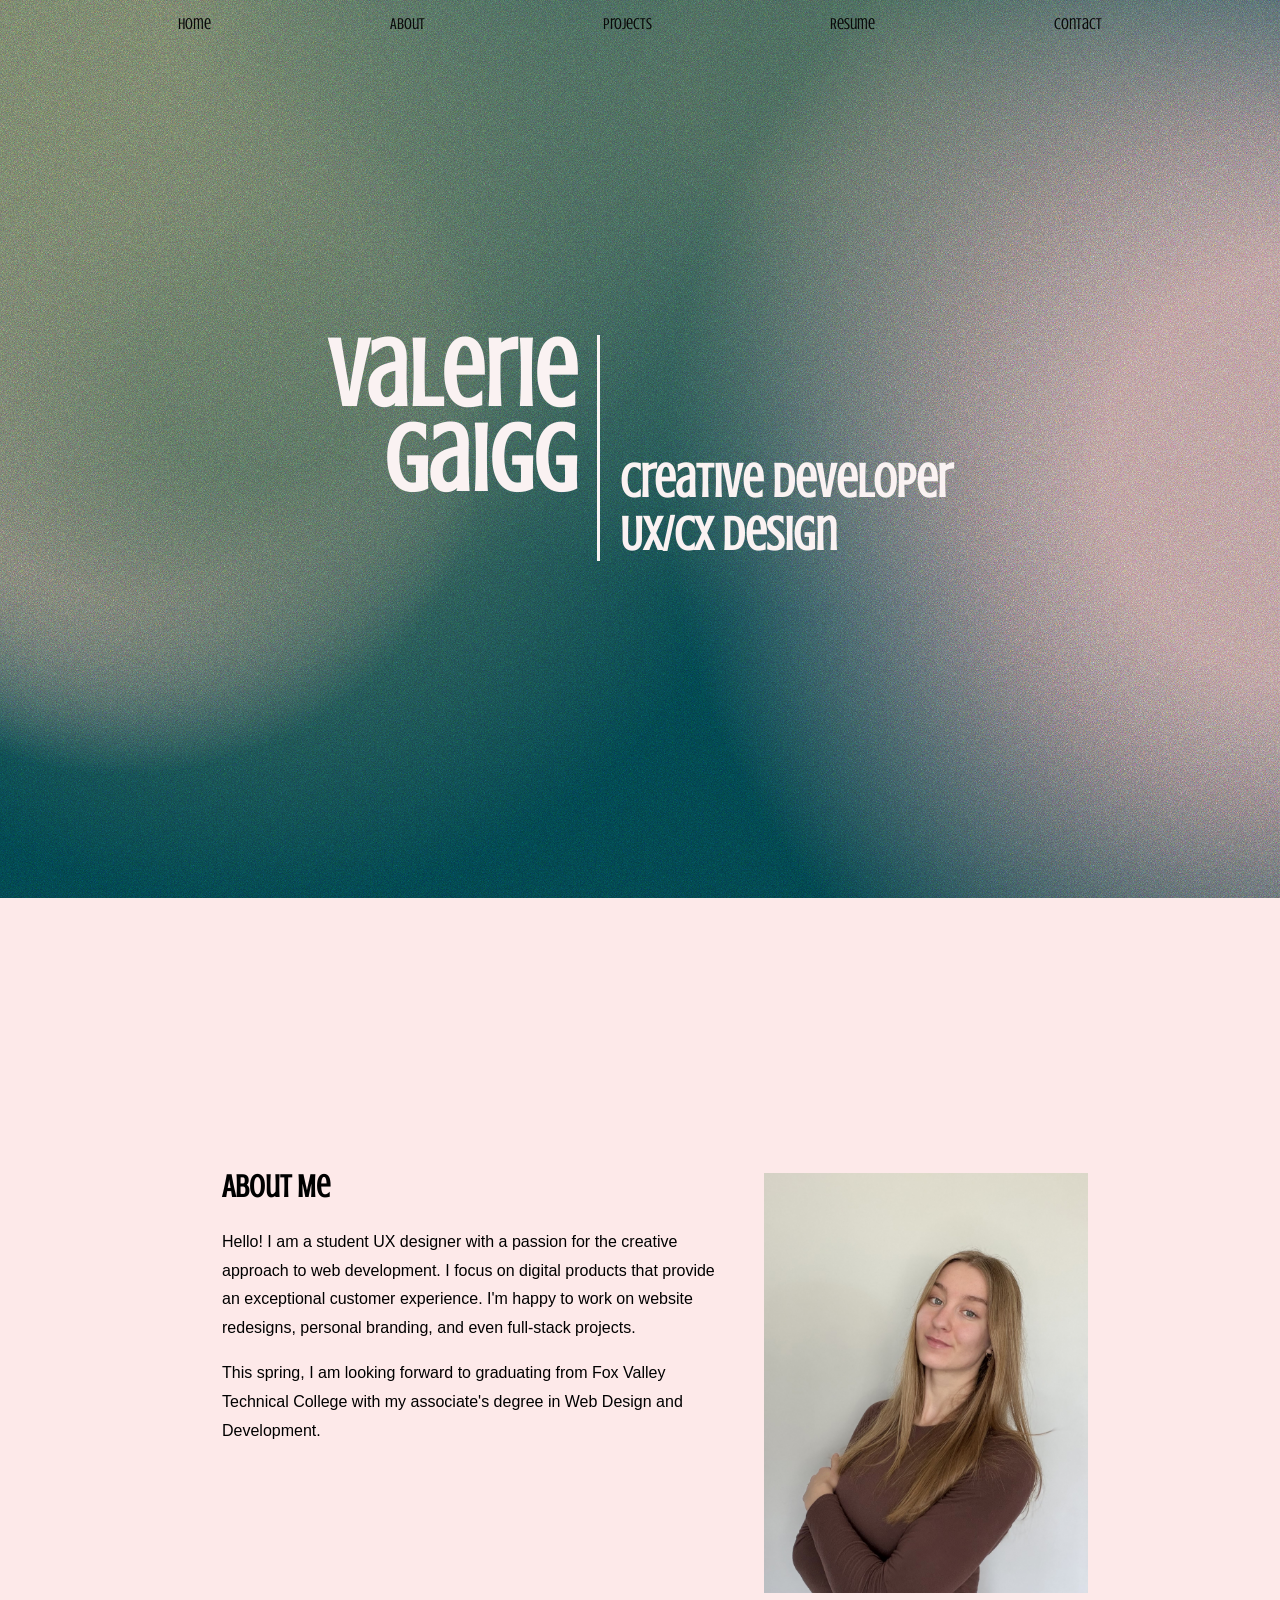
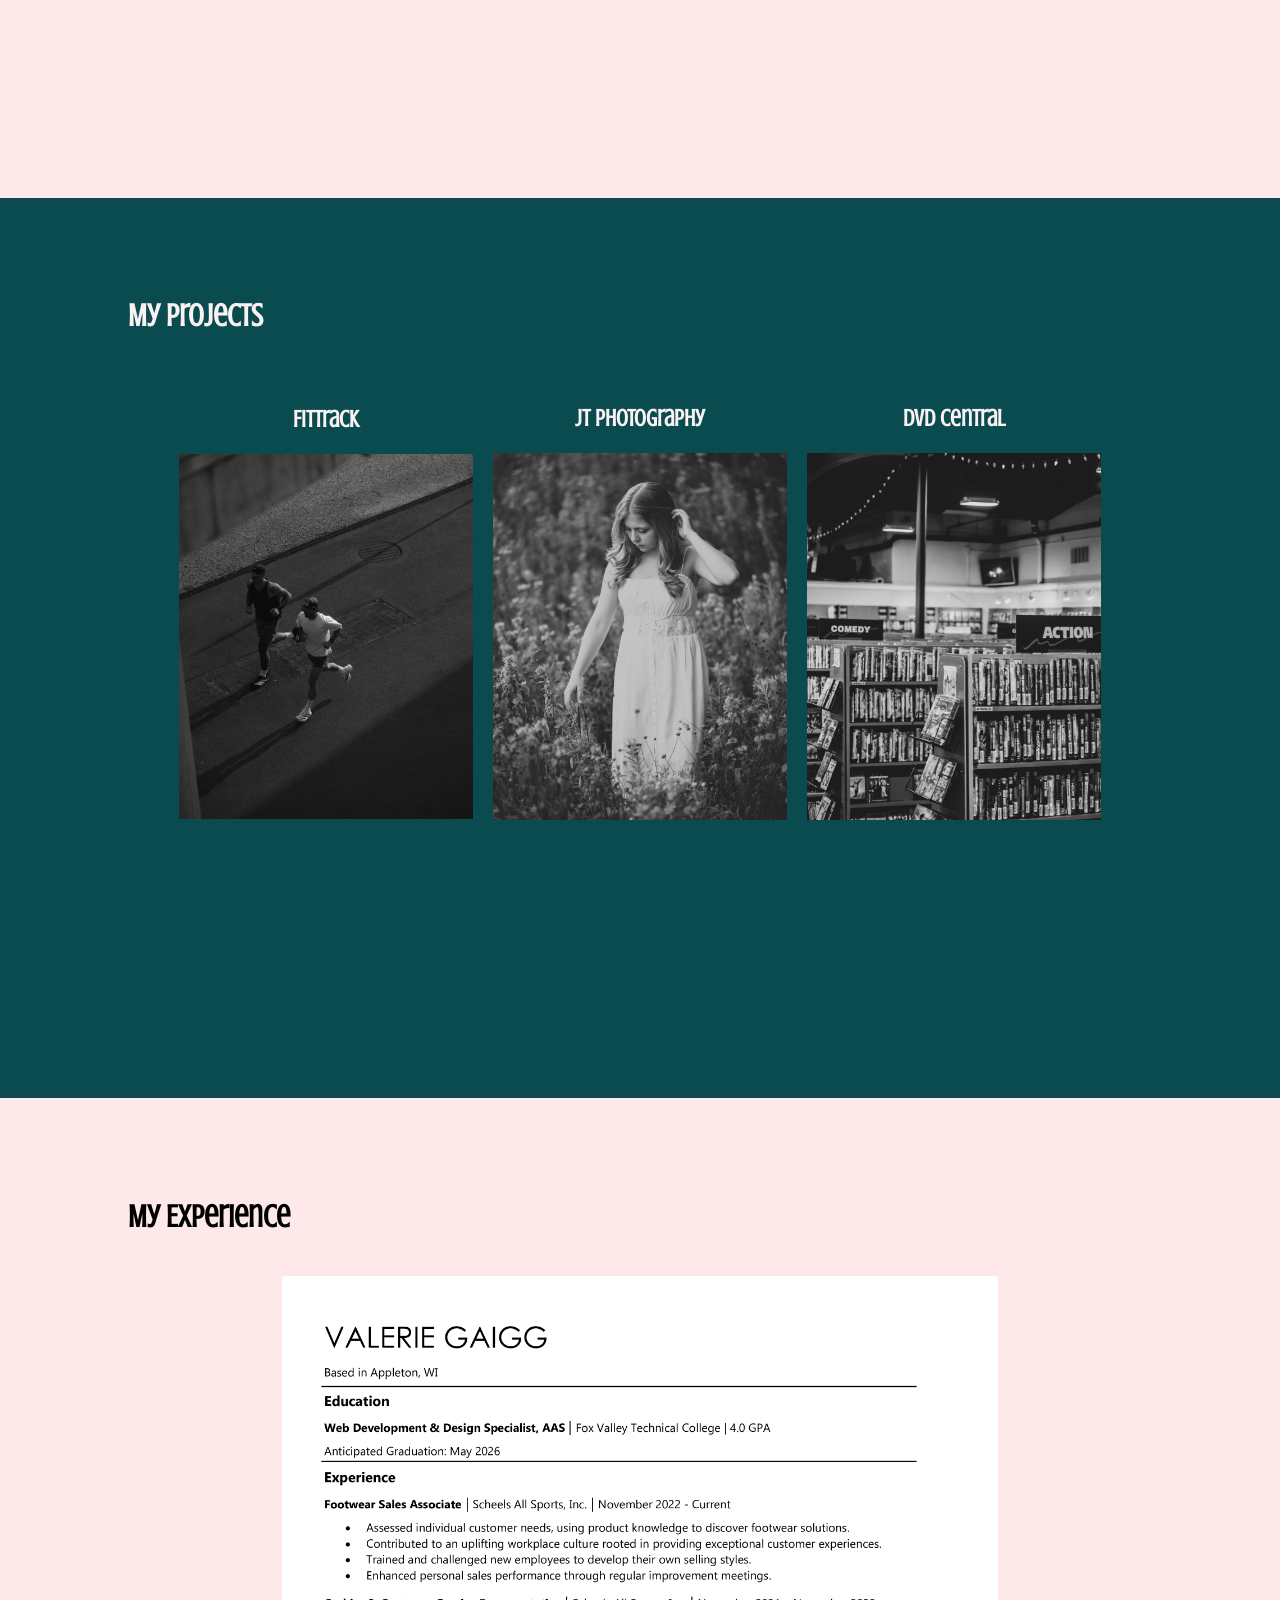
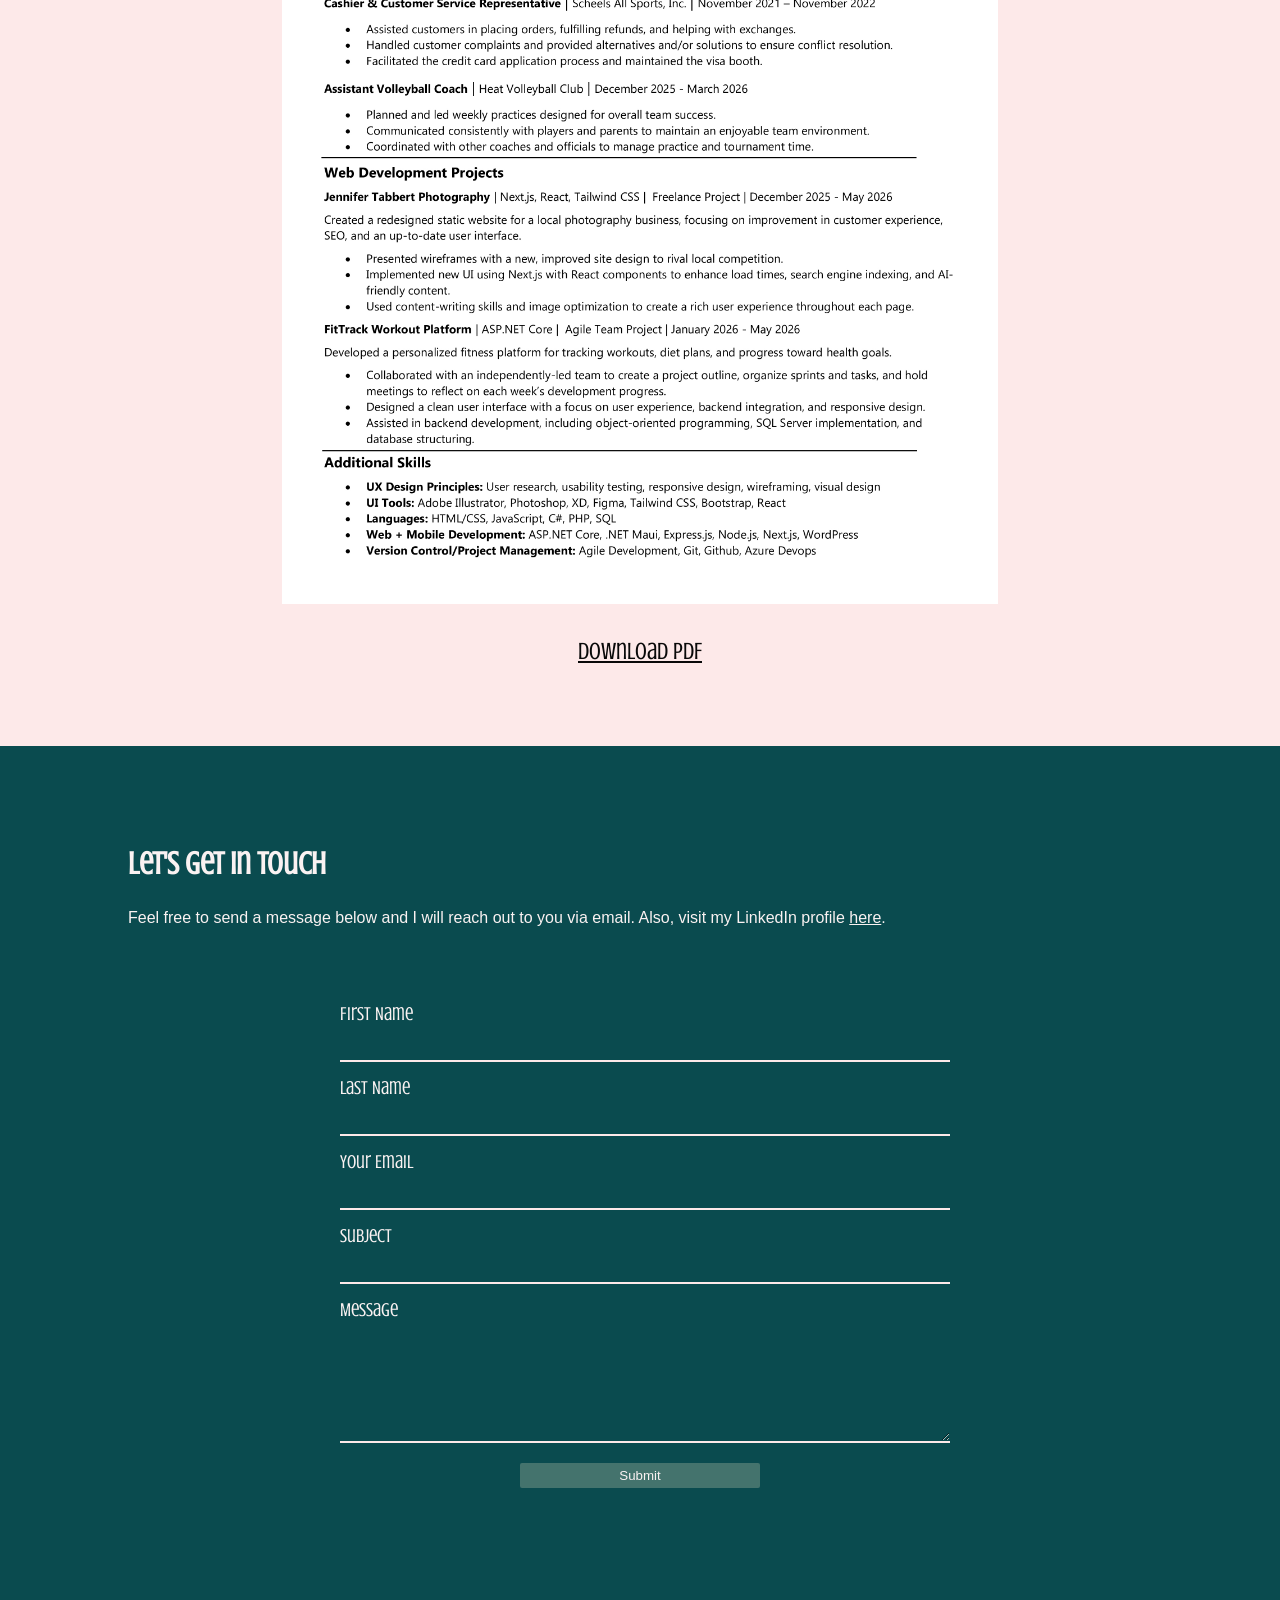
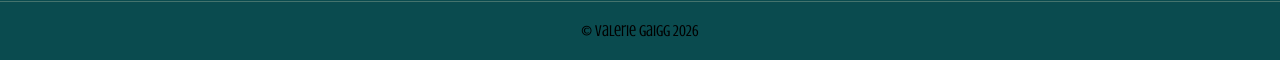
<file: index.html>
<!DOCTYPE html>
<html lang="en">
<head>
    <meta charset="UTF-8">
    <meta name="viewport" content="width=device-width, initial-scale=1.0">
    <link rel="stylesheet" href="style.css">
    <script src="site.js" defer></script>
    <title>Valerie Gaigg | Portfolio</title>
</head>
<body>
    <main>
        <nav>
                <a href="#hero">Home</a>
                <a href="#about">About</a>
                <a href="#projects">Projects</a>
                <a href="#resume">Resume</a>
                <a href="#contact">Contact</a>
        </nav>
        <div id="hero" class="hero"> 
            <div class="profile">
            <div>
                <h1>Valerie</h1>
                <h1>Gaigg</h1>
            </div>
            <div>
                <h2>Creative Developer</h2>
                <h2>UX/CX Design</h2>
            </div>
        </div>
        </div>
        
        <div id="about" class="about">
            <div>
                <h1>About Me</h1>
            <p>Hello! I am a student UX designer with a passion for the creative approach to web development. I focus on digital products that provide an exceptional customer experience. I'm happy to work on website redesigns, personal branding, and even full-stack projects. </p>
            <p>This spring, I am looking forward to graduating from Fox Valley Technical College with my associate's degree in Web Design and Development.</p>
            </div>
            <img src="assets/headshot-color.jpg" width="100%" height="100%"/>
        </div>
        <div id="projects" class="projects">
            <div class="prjshell">
                <h1>My Projects</h1>
                <div class="prj">
                    <div>
                        <h2>Fittrack</h2>
                        <img src="assets/splash-background.jpg" onclick="Redirect('fittrack.html')" width="100%" height="100%">
                    </div>
                    <div>
                        <h2>JT Photography</h2>
                        <img src="assets/jt7.jpg" onclick="Redirect('jtphoto.html')" width="100%" height="100%">
                    </div>
                    <div>
                        <h2>DVD Central</h2>
                         <img src="assets/dvd.jpg" onclick="Redirect('dvdcentral.html')" width="100%" height="100%">
                    </div>
                    
                    
                </div>
            </div>
        </div> 
        <div id="resume" class="resume">
            <h1>My Experience</h1>
            <div>
                <img src="assets/ValerieGaigg_Resume (2).jpg" width="2550px" height="3300px" alt="not supported">
                <br />
                <a href="assets/ValerieGaigg_Resume (3).pdf" download>Download PDF</a>
            </div>         
        </div>
        <div id="contact" class="contact">
            <div class="contact-shell">
                <h1>Let's Get in Touch</h1>
                <p>Feel free to send a message below and I will reach out to you via email. Also, visit my LinkedIn profile <a href="https://www.linkedin.com/in/valerie-gaigg-608168354/">here</a>.</p>
                
                <form action="https://formspree.io/f/mbdpedko" method="post">

                <label for="fname">First Name</label><br />
                <input required type="text" id="fname" name="firstname"><br />

                <label for="lname">Last Name</label><br />
                 <input required type="text" id="lname" name="lastname"><br />

                 <label for="lname">Your Email</label><br />
                 <input required type="text" id="email" name="email"><br />

                <label for="subject">Subject</label><br />
                <input required type="text" id="subject" name="subject"><br />

                <label for="message">Message</label><br />
                <textarea required id="message" name="message" style="height:100px"></textarea><br />

                <input onclick="Clear()" type="submit" value="Submit">
                </form>
            
            </div>
        </div>
        <footer>
                    &copy; Valerie Gaigg 2026
            </footer>
    </main>
</body>
</html>
</file>
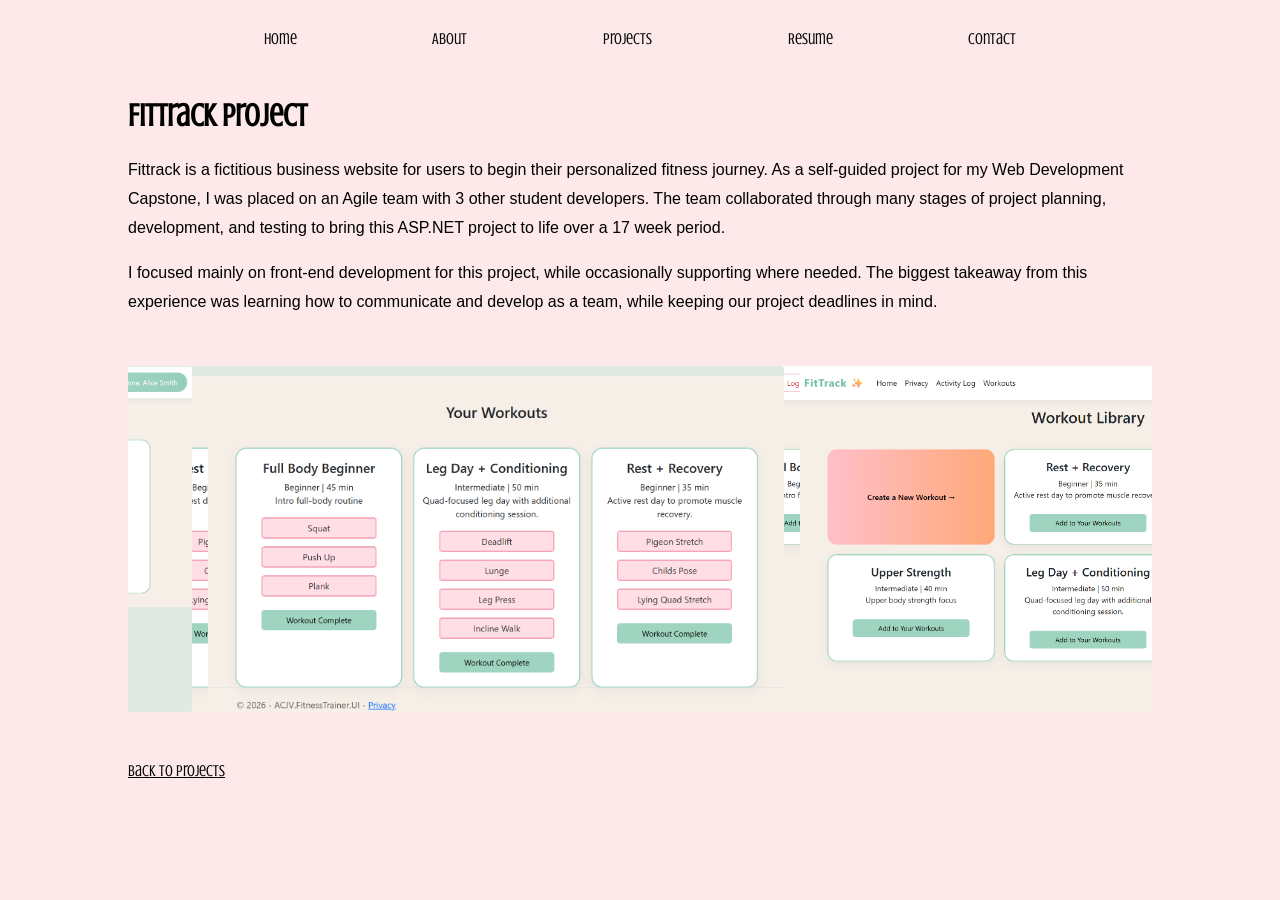
<file: fittrack.html>
<!DOCTYPE html>
<html lang="en">
<head>
    <meta charset="UTF-8">
    <meta name="viewport" content="width=device-width, initial-scale=1.0">
    <link rel="stylesheet" href="style.css">
    <script src="site.js" defer></script>
    <title>Fittrack</title>
</head>
<body class="prj-body">
    <nav>
                <a href="index.html">Home</a>
                <a href="index.html#about">About</a>
                <a href="index.html#projects">Projects</a>
                <a href="index.html#resume">Resume</a>
                <a href="index.html#contact">Contact</a>
    </nav>
    <h1>Fittrack Project</h1>
    <p>Fittrack is a fictitious business website for users to begin their personalized fitness journey. As a self-guided project for my Web Development Capstone, I was placed on an Agile team with 3 other student developers. The team collaborated through many stages of project planning, development, and testing to bring this ASP.NET project to life over a 17 week period.</p><p>I focused mainly on front-end development for this project, while occasionally supporting where needed. The biggest takeaway from this experience was learning how to communicate and develop as a team, while keeping our project deadlines in mind.</p>
    <div class="carousel">
        <div class="group">
            <div id="prj1" onclick="View(0)" class="card"><span hidden class="msg">click to close</span></div>
            <div id="prj2" onclick="View(1)" class="card"><span hidden class="msg">click to close</span></div>
            <div id="prj3" onclick="View(2)" class="card"><span hidden class="msg">click to close</span></div>
            <div id="prj4" onclick="View(3)" class="card"><span hidden class="msg">click to close</span></div>
        </div>
        <div aria-hidden="true" class="group">
           <div id="prj5" onclick="View(0)" class="card"><span hidden class="msg">click to close</span></div>
           <div id="prj6" onclick="View(1)" class="card"><span hidden class="msg">click to close</span></div>
            <div id="prj7" onclick="View(2)" class="card"><span hidden class="msg">click to close</span></div>
            <div id="prj8" onclick="View(3)" class="card"><span hidden class="msg">click to close</span></div>
        </div>
    </div>
    <a href="index.html#projects">Back to projects</a>
</body>
</html>
</file>
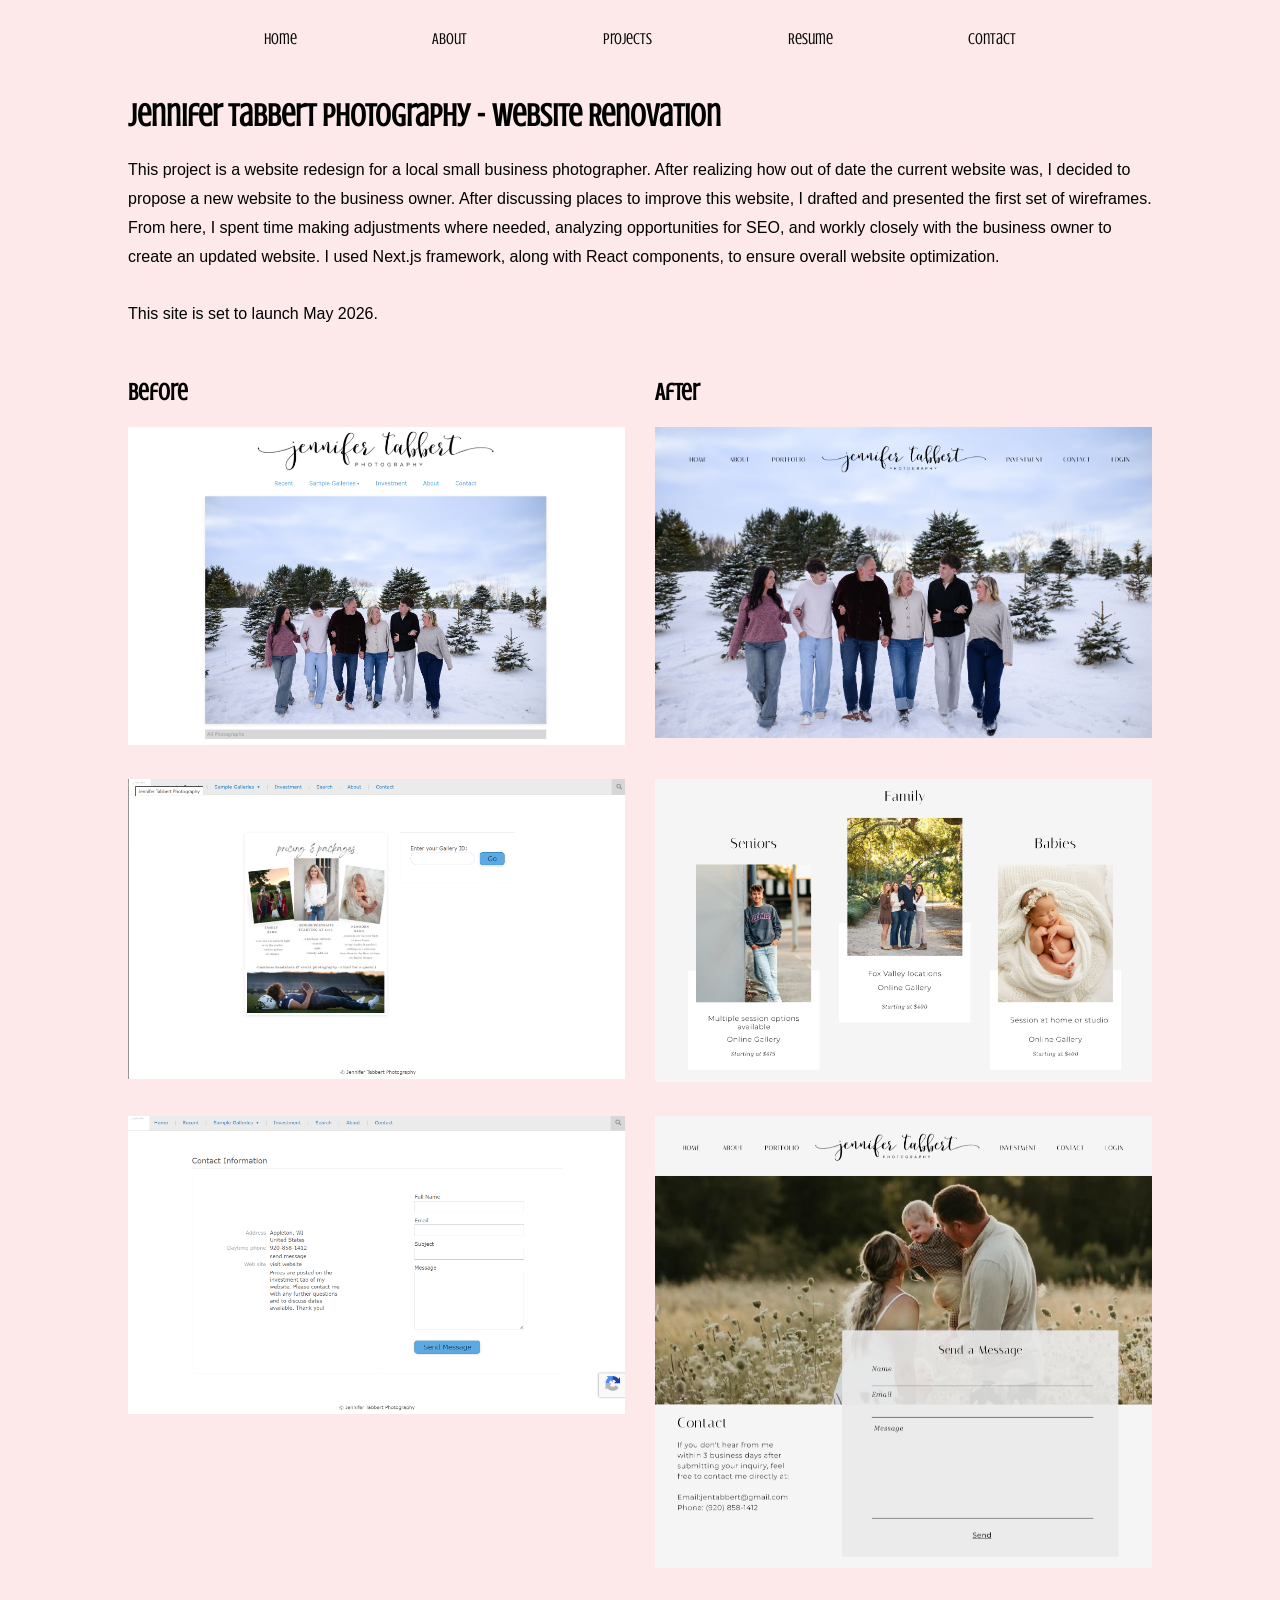
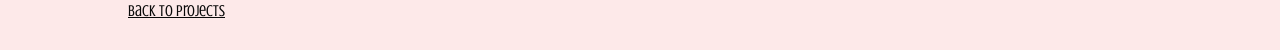
<file: jtphoto.html>
<!DOCTYPE html>
<html lang="en">
<head>
    <meta charset="UTF-8">
    <meta name="viewport" content="width=device-width, initial-scale=1.0">
    <link rel="stylesheet" href="style.css">
    <script src="site.js" defer></script>
    <title>JT Photography</title>
</head>
<body class="prj-body">
    <nav>
                <a href="index.html">Home</a>
                <a href="index.html#about">About</a>
                <a href="index.html#projects">Projects</a>
                <a href="index.html#resume">Resume</a>
                <a href="index.html#contact">Contact</a>
    </nav>
    <h1>Jennifer Tabbert Photography - Website Renovation</h1>
    <p>This project is a website redesign for a local small business photographer. After realizing how out of date the current website was, I decided to propose a new website to the business owner. After discussing places to improve this website, I drafted and presented the first set of wireframes. From here, I spent time making adjustments where needed, analyzing opportunities for SEO, and workly closely with the business owner to create an updated website. I used Next.js framework, along with React components, to ensure overall website optimization. <br />
                            <br /> This site is set to launch May 2026.</p>
    
    <div class="jt">
        <div>
            <h2>Before</h2>
            <img src="assets/b1.png" width="100%">
        </div>
        <div>
            <h2>After</h2>
            <img src="assets/a1.png" width="100%">
        </div>
    </div>
    <div class="jt">
        <div>
            <img src="assets/b2.png" width="100%">
        </div>
        <div>
            <img src="assets/a2.png" width="100%">
        </div>
    </div>
    <div class="jt">
        <div>
            <img src="assets/b3.png" width="100%">
        </div>
        <div>
            <img src="assets/a3.png" width="100%">
        </div>
    </div>

    <a href="index.html#projects">Back to projects</a>
</body>
</html>
</file>
<file: style.css>
@font-face {
    font-family: 'Crushed Regular';
    font-style: normal;
    font-weight: 200;
    src: local('Crushed Regular'), url('Crushed-Regular.woff') format('woff');
    }

body{
    --background: rgb(253, 233, 233);
    margin: 0;
    padding: 0;
    font-family:'Crushed Regular';
    font-size: 1em;  
    background-color: var(--background);
}

main{
    margin-left: auto;
    margin-right: auto;
    width: 100%;
    display: flex;
    justify-content: center;
    align-items: center;
    flex-direction: column;
    text-align: center;
    overflow: clip;
}

nav{
    position: sticky;
    z-index: 10;
    top: 15px;
    width: 100%;
    display: flex;
    justify-content: space-evenly;
}
a {
    color: rgb(9, 9, 9);
}
nav a{
    text-decoration: none;
}
 a:hover {
    color: rgb(68, 115, 109);
}

h1{
    text-align: left;
}

p{
    font-family:'Lucida Sans', 'Lucida Sans Regular', 'Lucida Grande', 'Lucida Sans Unicode', Geneva, Verdana, sans-serif;
    text-align: left;
    line-height: 1.8em;
}

.hero{
    display: flex;
    align-items: center;
    justify-content: center;
    margin-top: -20px;
    width: 100%;
    height: 100vh;
}
.profile{
    color:rgb(250, 242, 242);
    display: flex;
    justify-content: center;
    width: 100%;
    height: auto;
}
.profile div:nth-of-type(1){
    line-height: 1.3em;
    margin-right: 20px;
    margin-top: -35px;
}
.profile div:nth-of-type(2){
    text-align: left;
    line-height: .8em;
    padding-left: 20px;
    padding-top: 100px;
    border-left: 3px solid rgb(250, 242, 242);
}
.profile h1{
    font-size: 600%;
    text-align: right;
}

.profile h2{
    font-size: 300%;
}
.profile h2:nth-of-type(2){
    margin-bottom: 20px;
}

.about{
    display: flex;
    width: 70%;
    height: 100vh;
}
.about img{
   margin-top: 275px;
   width: 350px;
   height: 420px;
    
}
.about div{
    padding: 250px 30px 0px 30px;
    width: 70%;
    background-color: rgb(111, 144, 118);
}
.about div:first-of-type{
    margin-top: 0px;
    background-color: var(--background);
}

.projects{
    background-color: rgb(10, 75, 79);
    margin: 0px 0px 0px 0px;
    width: 100%;
    height: 100vh;
}
.prjshell{
    margin: 100px auto;
    width: 80%;
}
.projects h1, .contact h1, .prj h2, .contact a{
    color:rgb(250, 242, 242);
}
.prj{
    margin: 50px auto;
    width: 90%;
    height: auto;
    display: flex;
    justify-content: center;
    align-items: center;
    gap: 20px;
}
.prj div{ 
    flex-basis: 400px;
    cursor: pointer;  
}
.prj div:hover{
    filter:brightness(80%);
}

.resume{
    width: 80%;
    height: auto;
    padding-top: 80px;
    padding-bottom: 40px;
}
.resume div{
    margin: 40px auto;
}
.resume img{
    margin-bottom: 30px;
    width: 70%;
    height: auto;
}
.resume a{
    font-size: 1.5em;
}

.contact{
    color:rgb(250, 242, 242);
    background-color: rgb(10, 75, 79);
    width: 100%;
    height: 95vh;
}
.contact-shell{
    margin: 100px auto;
    width: 80%;
    height: auto;
}

form{
    text-align: left;
    font-size: 1.2em;
    width: 60%;
    max-width: 600px;
    margin: 70px auto;
}

input, textarea{
    color: rgb(250, 242, 242);
    width: 100%;
    margin: 10px 0px 15px 0px;
    padding: 5px;
    border: none;
    border-bottom: 2px solid var(--background);
    background-color:  rgb(10, 75, 79);
}
input:focus, textarea:focus{
     color: rgb(250, 242, 242);
    background-color: rgb(68, 115, 109);
}
input[type=submit]{
    width: 40%;
    margin-top: 0px;
    margin-left: 30%;
    border: none;
    border-radius: 2px;
    background-color: rgb(68, 115, 109);
}
input[type=submit]:hover{
    background-color: var(--background);
}

footer{
    background-color: rgb(10, 75, 79);
    border-top: 1px solid rgb(68, 115, 109);
    width: inherit;
    padding: 20px;
}

.prj-body{
    margin: 30px auto;
    width: 80%; 
}

.prj-body h1{
    margin-top: 50px;
}

.carousel{
    margin: 50px auto;
    width: 100%;
    display: flex;
    overflow-x: auto;
}
.carousel::-webkit-scrollbar{
    display: none;
}

.group{
    display: flex;
    align-items: center;
    justify-content: center;
    gap: 1em;
    animation: spin 60s infinite linear;
    padding-right: 1em;
}

.card{
    flex: 0 0 10em;
    height: 250px;
    padding: 1em;
    background-color: none;
    font-size: 3rem;
    border-radius: .2rem;
    text-align: center;
    align-content: center;
}

.card:hover{
    cursor: pointer;
}

#prj1{
    background-image: url("assets/fit-home.png");
}
#prj2{
    background-image: url("assets/fit-yw.png");
}
#prj3{
    background-image: url("assets/fit-library.png");
}
#prj4{
    background-image: url("assets/fit-create.png");
}
#prj5{
    background-image: url("assets/fit-home.png");
}
#prj6{
    background-image: url("assets/fit-yw.png");
}
#prj7{
    background-image: url("assets/fit-library.png");
}
#prj8{
    background-image: url("assets/fit-create.png");
}
#prj9{
    background-image: url("assets/home.png");
}
#prj10{
    background-image: url("assets/list.png");
}
#prj11{
    background-image: url("assets/details.png");
}
#prj12{
    background-image: url("assets/login.png");
}
#prj13{
    background-image: url("assets/shoppingcart.png");
}
#prj14{
    background-image: url("assets/checkout.png");
}
#prj15{
    background-image: url("assets/home.png");
}
#prj16{
    background-image: url("assets/list.png");
}
#prj17{
    background-image: url("assets/details.png");
}


.group div{
    background-size: cover;
}

.jt{
    margin: 30px auto;
    width: 100%;
    display: flex;
    gap: 30px;
    justify-content: center;
}
.jt div{
    flex-basis: 600px;
}


@keyframes spin{
    from {translate: 0;}
    to{translate: -100%;}
}

@keyframes ani-hero {
    0% {
        --s-start-0: 9.607184652436587%;
        --s-end-0: 46.553805035598664%;
        --c-0: hsla(90, 10%, 41%, 1);
        --x-0: 2%;
        --y-0: 3%;
        --c-1: hsla(155, 17%, 31%, 1);
        --s-start-1: 9.607184652436587%;
        --s-end-1: 46.553805035598664%;
        --x-1: 20%;
        --y-1: 41%;
        --y-2: 52.52623912935307%;
        --x-2: 102.92309647524728%;
        --c-2: hsla(1, 17%, 62%, 1);
        --s-start-2: 15.296741273787811%;
        --s-end-2: 46.736404479143886%;
        --y-3: 45.18807593562202%;
        --x-3: 9.69991016871257%;
        --c-3: hsla(1, 17%, 62%, 1);
        --s-start-3: 15.296741273787811%;
        --s-end-3: 29.445605557320256%;
        --y-4: 9%;
        --x-4: 62%;
        --s-start-4: 9.607184652436587%;
        --s-end-4: 46.553805035598664%;
        --c-4: hsla(155, 17%, 31%, 1);
        --y-5: 88.97221474282834%;
        --x-5: 90.14936773382772%;
        --s-start-5: 7.386401940264009%;
        --s-end-5: 28.726764092851464%;
        --c-5: hsla(187, 87%, 13%, 1);
    }

    100% {
        --s-start-0: 9.607184652436587%;
        --s-end-0: 43.12105913304571%;
        --c-0: hsla(90, 10%, 41%, 0.57);
        --x-0: 31%;
        --y-0: 35%;
        --c-1: hsla(155, 17%, 31%, 1);
        --s-start-1: 9.607184652436587%;
        --s-end-1: 48.858759404100496%;
        --x-1: 5%;
        --y-1: 69%;
        --y-2: 102.56305145760568%;
        --x-2: 10.367964132211872%;
        --c-2: hsla(1, 17%, 62%, 1);
        --s-start-2: 9.607184652436587%;
        --s-end-2: 31.020763260806614%;
        --y-3: 0%;
        --x-3: 68%;
        --c-3: hsla(1, 17%, 62%, 1);
        --s-start-3: 9.607184652436587%;
        --s-end-3: 38.99126559584888%;
        --y-4: 76.47713542602985%;
        --x-4: 67.10976778219052%;
        --s-start-4: 9.607184652436587%;
        --s-end-4: 48.858759404100496%;
        --c-4: hsla(155, 17%, 31%, 1);
        --y-5: 61.948060859571626%;
        --x-5: 26.937063343079966%;
        --s-start-5: 9.607184652436587%;
        --s-end-5: 48.858759404100496%;
        --c-5: hsla(187, 95%, 9%, 1);
    }
}

@property --s-start-0 {
    syntax: '<percentage>';
    inherits: false;
    initial-value: 9.607184652436587%
}

@property --s-end-0 {
    syntax: '<percentage>';
    inherits: false;
    initial-value: 46.553805035598664%
}

@property --c-0 {
    syntax: '<color>';
    inherits: false;
    initial-value: hsla(90, 10%, 41%, 1)
}

@property --x-0 {
    syntax: '<percentage>';
    inherits: false;
    initial-value: 2%
}

@property --y-0 {
    syntax: '<percentage>';
    inherits: false;
    initial-value: 3%
}

@property --c-1 {
    syntax: '<color>';
    inherits: false;
    initial-value: hsla(155, 17%, 31%, 1)
}

@property --s-start-1 {
    syntax: '<percentage>';
    inherits: false;
    initial-value: 9.607184652436587%
}

@property --s-end-1 {
    syntax: '<percentage>';
    inherits: false;
    initial-value: 46.553805035598664%
}

@property --x-1 {
    syntax: '<percentage>';
    inherits: false;
    initial-value: 20%
}

@property --y-1 {
    syntax: '<percentage>';
    inherits: false;
    initial-value: 41%
}

@property --y-2 {
    syntax: '<percentage>';
    inherits: false;
    initial-value: 52.52623912935307%
}

@property --x-2 {
    syntax: '<percentage>';
    inherits: false;
    initial-value: 102.92309647524728%
}

@property --c-2 {
    syntax: '<color>';
    inherits: false;
    initial-value: hsla(1, 17%, 62%, 1)
}

@property --s-start-2 {
    syntax: '<percentage>';
    inherits: false;
    initial-value: 15.296741273787811%
}

@property --s-end-2 {
    syntax: '<percentage>';
    inherits: false;
    initial-value: 46.736404479143886%
}

@property --y-3 {
    syntax: '<percentage>';
    inherits: false;
    initial-value: 45.18807593562202%
}

@property --x-3 {
    syntax: '<percentage>';
    inherits: false;
    initial-value: 9.69991016871257%
}

@property --c-3 {
    syntax: '<color>';
    inherits: false;
    initial-value: hsla(1, 17%, 62%, 1)
}

@property --s-start-3 {
    syntax: '<percentage>';
    inherits: false;
    initial-value: 15.296741273787811%
}

@property --s-end-3 {
    syntax: '<percentage>';
    inherits: false;
    initial-value: 29.445605557320256%
}

@property --y-4 {
    syntax: '<percentage>';
    inherits: false;
    initial-value: 9%
}

@property --x-4 {
    syntax: '<percentage>';
    inherits: false;
    initial-value: 62%
}

@property --s-start-4 {
    syntax: '<percentage>';
    inherits: false;
    initial-value: 9.607184652436587%
}

@property --s-end-4 {
    syntax: '<percentage>';
    inherits: false;
    initial-value: 46.553805035598664%
}

@property --c-4 {
    syntax: '<color>';
    inherits: false;
    initial-value: hsla(155, 17%, 31%, 1)
}

@property --y-5 {
    syntax: '<percentage>';
    inherits: false;
    initial-value: 88.97221474282834%
}

@property --x-5 {
    syntax: '<percentage>';
    inherits: false;
    initial-value: 90.14936773382772%
}

@property --s-start-5 {
    syntax: '<percentage>';
    inherits: false;
    initial-value: 7.386401940264009%
}

@property --s-end-5 {
    syntax: '<percentage>';
    inherits: false;
    initial-value: 28.726764092851464%
}

@property --c-5 {
    syntax: '<color>';
    inherits: false;
    initial-value: hsla(187, 87%, 13%, 1)
}

#hero {
    --c-0: hsla(90, 10%, 41%, 1);
    --x-0: 2%;
    --y-0: 3%;
    --c-1: hsla(155, 17%, 31%, 1);
    --x-1: 20%;
    --y-1: 41%;
    --y-2: 52.52623912935307%;
    --x-2: 102.92309647524728%;
    --c-2: hsla(1, 17%, 62%, 1);
    --y-3: 45.18807593562202%;
    --x-3: 9.69991016871257%;
    --c-3: hsla(1, 17%, 62%, 1);
    --y-4: 9%;
    --x-4: 62%;
    --c-4: hsla(155, 17%, 31%, 1);
    --y-5: 88.97221474282834%;
    --x-5: 90.14936773382772%;
    --c-5: hsla(187, 87%, 13%, 1);
    ;
    background-color: hsla(187, 91%, 14%, 1);
    background-image: url("data:image/svg+xml,%3Csvg viewBox='0 0 1746 1746' xmlns='http://www.w3.org/2000/svg'%3E%3Cfilter id='noiseFilter'%3E%3CfeTurbulence type='fractalNoise' baseFrequency='0.65' numOctaves='3' stitchTiles='stitch'/%3E%3C/filter%3E%3Crect width='100%25' height='100%25' filter='url(%23noiseFilter)'/%3E%3C/svg%3E"), radial-gradient(circle at var(--x-0) var(--y-0), var(--c-0) var(--s-start-0), transparent var(--s-end-0)), radial-gradient(circle at var(--x-1) var(--y-1), var(--c-1) var(--s-start-1), transparent var(--s-end-1)), radial-gradient(circle at var(--x-2) var(--y-2), var(--c-2) var(--s-start-2), transparent var(--s-end-2)), radial-gradient(circle at var(--x-3) var(--y-3), var(--c-3) var(--s-start-3), transparent var(--s-end-3)), radial-gradient(circle at var(--x-4) var(--y-4), var(--c-4) var(--s-start-4), transparent var(--s-end-4)), radial-gradient(circle at var(--x-5) var(--y-5), var(--c-5) var(--s-start-5), transparent var(--s-end-5));
    animation: ani-hero 20s linear infinite alternate-reverse;
    background-blend-mode: overlay, normal, normal, normal, normal, normal, normal;
    will-change: transform, opacity;
    contain: paint
}

@media (max-width: 750px) {

    #hero{
        background-color: rgb(10, 75, 79);
        background-image: none;
        animation: none;
    }

    .profile{
        top: 175px;
        flex-direction: column;
        width: 75%;
    }

    .profile div:nth-of-type(1){
        border-right: 3px solid rgb(250, 242, 242);
        padding-right: 20px;
        padding-bottom: 20px;
    }
    .profile h1:nth-of-type(1){
        margin-top: 30px;
    }
    .profile h2:nth-of-type(1){
        line-height: 1.1em;
    }

    .about{
        padding: 0px 0px 65px 0px;
        height: auto;
        flex-direction: column-reverse;
        align-items: center;
    }
    .about div{
        width: 85%;
        padding-top: 5px;
    }
    .about img{
        margin-top: 50px;
        width: 300px;
        height: 370px;
    
    }
   
    .prj{
        flex-direction: column;
        margin-top: 40px;
    }

    .prj img{
        width: 80%;
        height: auto;
        margin-top: 0px;
    }

    .projects{
        height: auto;
    }

    .prjshell{
        margin: 0px auto;
        
        
    }

    .resume{
       height: auto;
    }
    .resume div{
        width: 100%;
        margin: 20px auto 60px auto;
    }
    .resume img{
        width: 100%;
    }

    .contact{
        height: auto;
    }

    form{
        width: 85%;
    }

    .card{
        height: 200px;
    }

}
</file>
